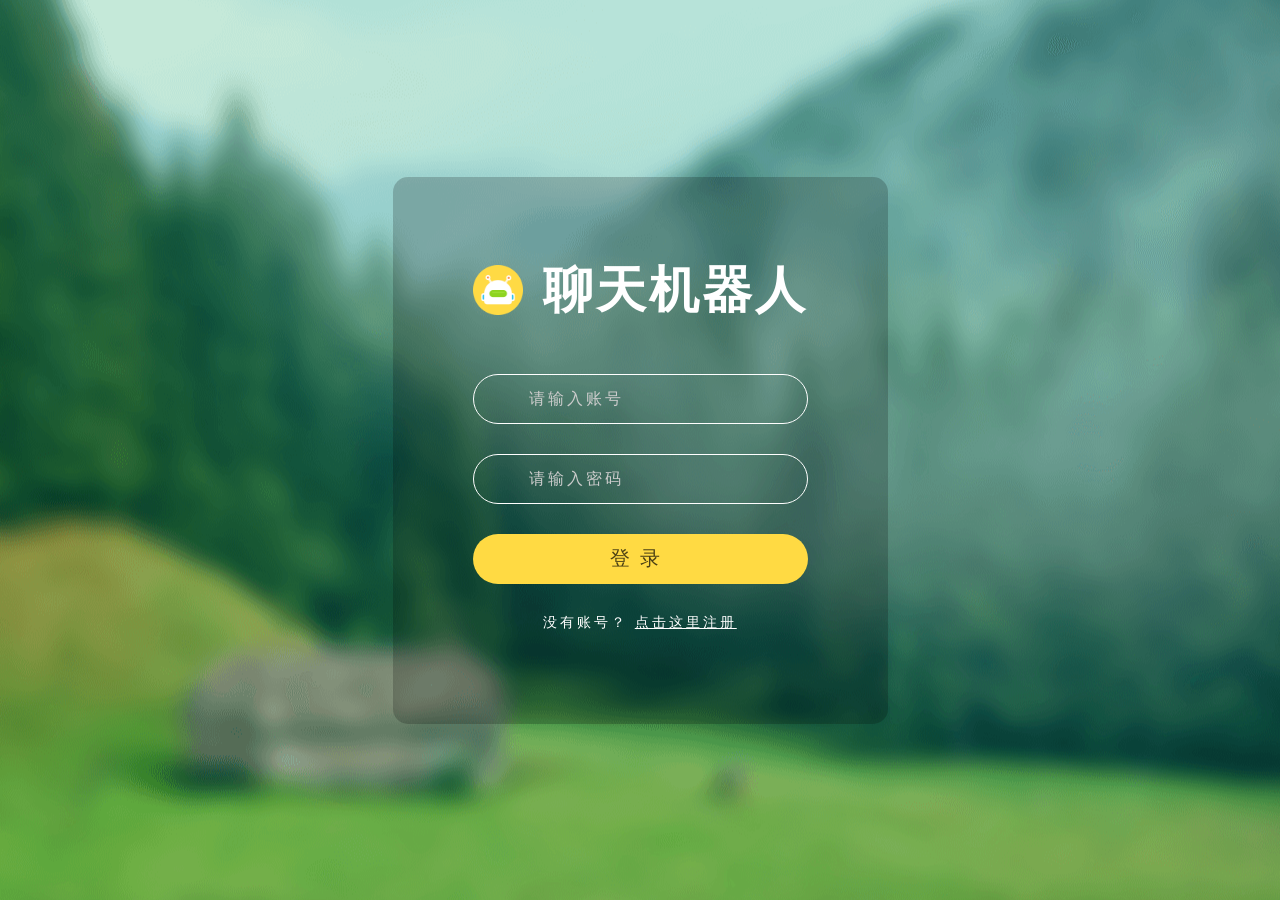
<file: index.html>
<!DOCTYPE html>
<html lang="en">
  <head>
    <meta charset="UTF-8" />
    <meta http-equiv="X-UA-Compatible" content="IE=edge" />
    <meta name="viewport" content="width=device-width, initial-scale=1.0" />
    <title>聊天机器人-聊天频道</title>
    <link rel="shortcut icon" href="./asset/favicon.ico" type="image/x-icon" />
    <link rel="stylesheet" href="./css/common.css" />
    <link rel="stylesheet" href="./css/index.css" />
  </head>
  <body>
    <div class="container">
      <div class="main">
        <h1 class="main-title">
          <img src="./asset/robot.png" alt="" />
          AI 聊天机器人
        </h1>
        <div class="chat-container">
         
        </div>
        <form class="msg-container">
          <input
            type="text"
            id="txtMsg"
            placeholder="在这里输入要发送的消息，按回车键即可发送"
          />
          <button>发送</button>
        </form>
      </div>
      <div class="aside">
        <img src="./asset/avatar.png" class="aside-avatar" alt="" />
        <p id="nickname" class="aside-name"></p>
        <p id="loginId" class="aside-account"></p>
      </div>
      <div class="close">
        <i class="iconfont icon-close"></i>
      </div>
    </div>
    <script src="./js/api.js"></script>
    <script src="./js/indexInit.js"></script>
  </body>
</html>
</file>
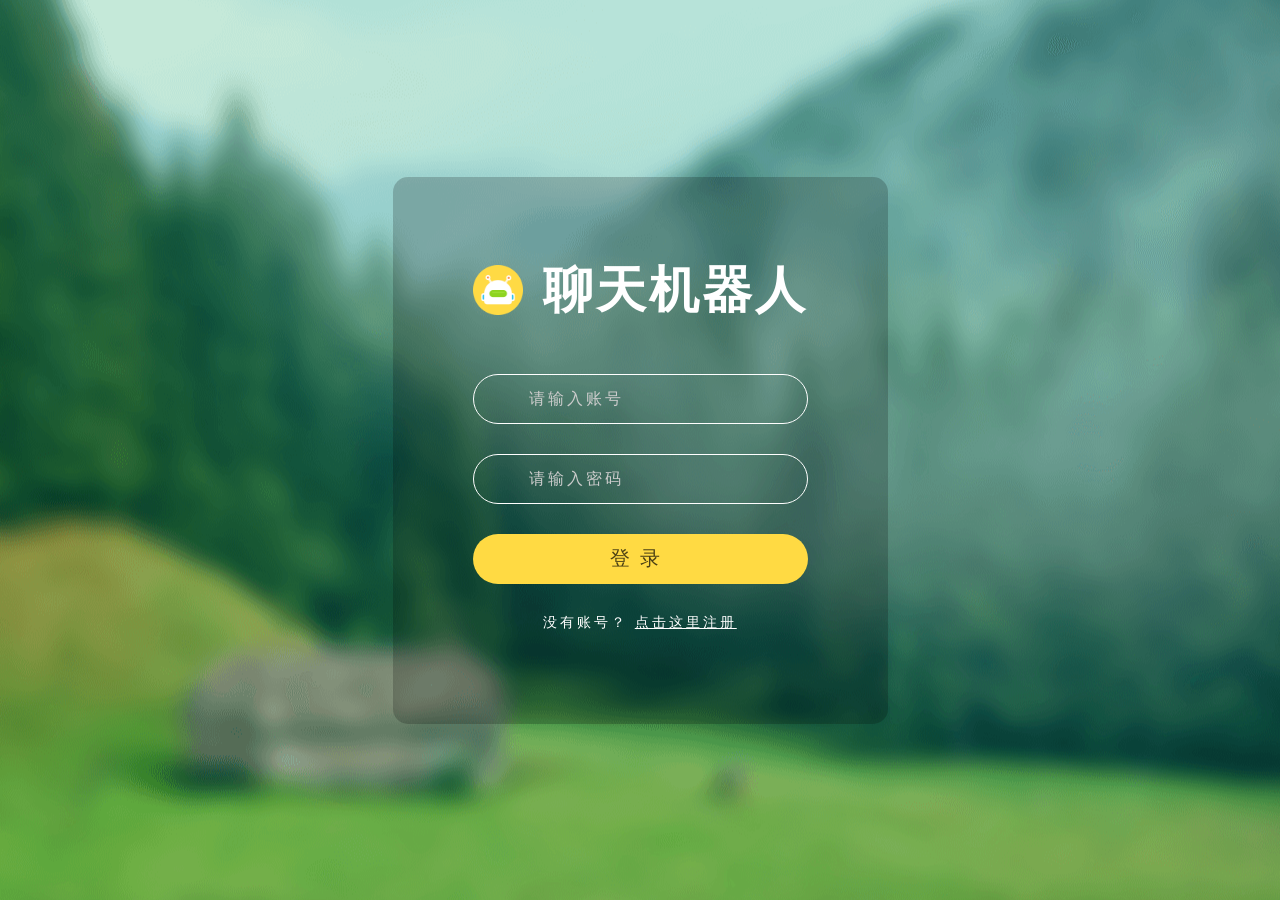
<file: login.html>
<!DOCTYPE html>
<html lang="en">
  <head>
    <meta charset="UTF-8" />
    <meta http-equiv="X-UA-Compatible" content="IE=edge" />
    <meta name="viewport" content="width=device-width, initial-scale=1.0" />
    <title>聊天机器人-用户登录</title>
    <link rel="shortcut icon" href="./asset/favicon.ico" type="image/x-icon" />
    <link rel="stylesheet" href="./css/common.css" />
    <link rel="stylesheet" href="./css/user.css" />
  </head>
  <body>
    <form class="user-form">
      <h1 class="title">
        <img src="./asset/robot.png" alt="" />
        聊天机器人
      </h1>
      <div class="form-group">
        <i class="iconfont icon-zhanghao"></i>
        <input
          id="txtLoginId"
          name="loginId"
          type="text"
          max="20"
          placeholder="请输入账号"
          class="txt"
        />
        <p class="err"></p>
      </div>
      <div class="form-group">
        <i class="iconfont icon-mima"></i>
        <input
          id="txtLoginPwd"
          name="loginPwd"
          type="password"
          max="20"
          placeholder="请输入密码"
          class="txt"
        />
        <p class="err"></p>
      </div>
      <div class="form-group">
        <button class="submit">登录</button>
      </div>
      <div class="form-group">
        <p class="msg">
          没有账号？
          <a href="./reg.html">点击这里注册</a>
        </p>
      </div>
    </form>
    <script src="./js/api.js"></script>
    <script src="./js/login.js"></script>
  </body>
</html>
</file>
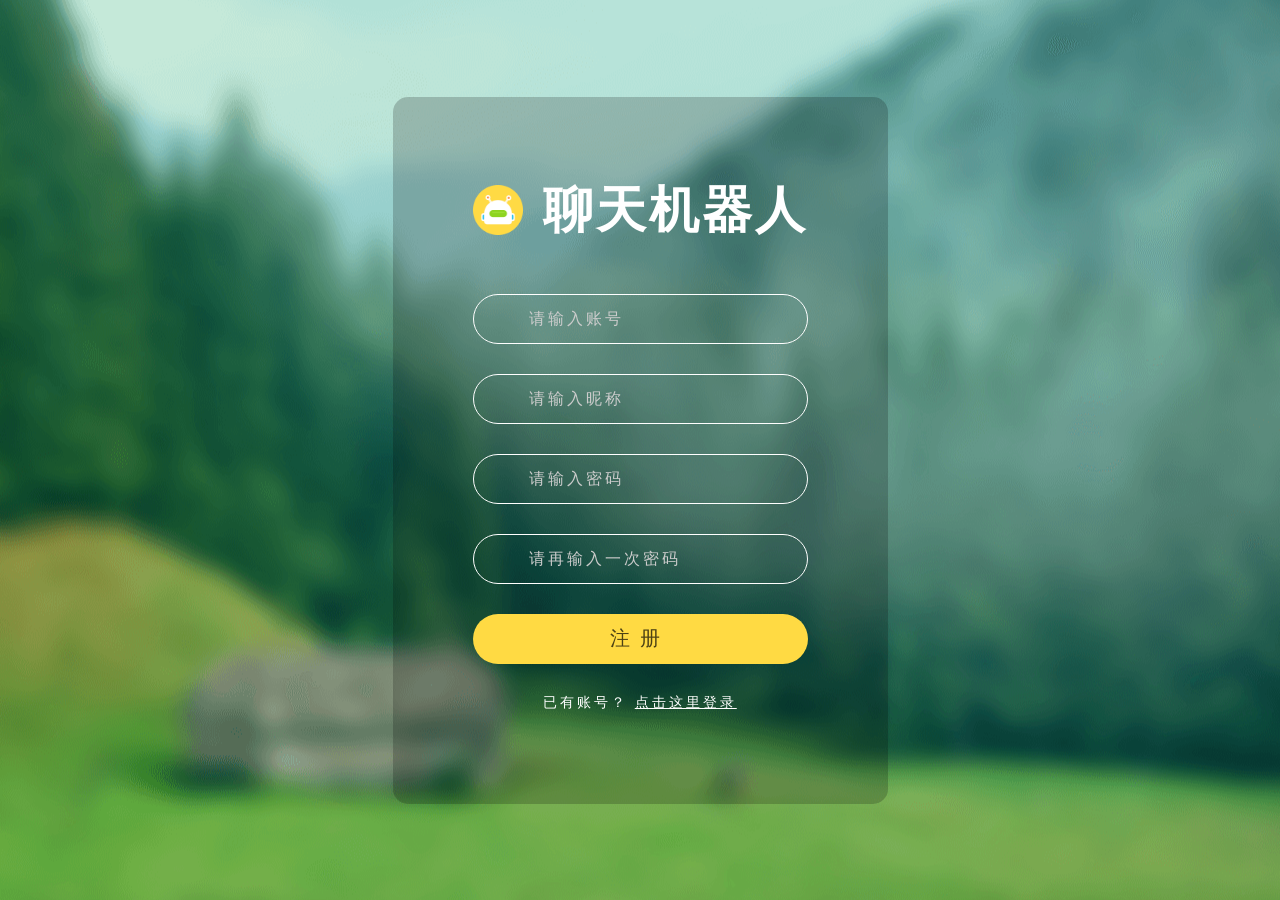
<file: reg.html>
<!DOCTYPE html>
<html lang="en">
  <head>
    <meta charset="UTF-8" />
    <meta http-equiv="X-UA-Compatible" content="IE=edge" />
    <meta name="viewport" content="width=device-width, initial-scale=1.0" />
    <title>聊天机器人-用户注册</title>
    <link rel="shortcut icon" href="./asset/favicon.ico" type="image/x-icon" />
    <link rel="stylesheet" href="./css/common.css" />
    <link rel="stylesheet" href="./css/user.css" />
  </head>
  <body>
    <form class="user-form">
      <h1 class="title">
        <img src="./asset/robot.png" alt="" />
        聊天机器人
      </h1>
      <div class="form-group">
        <i class="iconfont icon-zhanghao"></i>
        <input
          id="txtLoginId"
          name="loginId"
          type="text"
          max="20"
          placeholder="请输入账号"
          class="txt"
        />
        <p class="err"></p>
      </div>
      <div class="form-group">
        <i class="iconfont icon-zhanghao"></i>
        <input
          id="txtNickname"
          name="nickname"
          type="text"
          max="20"
          placeholder="请输入昵称"
          class="txt"
        />
        <p class="err"></p>
      </div>
      <div class="form-group">
        <i class="iconfont icon-mima"></i>
        <input
          id="txtLoginPwd"
          name="loginPwd"
          type="password"
          max="20"
          placeholder="请输入密码"
          class="txt"
        />
        <p class="err"></p>
      </div>
      <div class="form-group">
        <i class="iconfont icon-mima"></i>
        <input
          type="password"
          id="txtLoginPwdConfirm"
          max="20"
          placeholder="请再输入一次密码"
          class="txt"
        />
        <p class="err"></p>
      </div>
      <div class="form-group">
        <button class="submit">注册</button>
      </div>
      <div class="form-group">
        <p class="msg">
          已有账号？
          <a href="./login.html">点击这里登录</a>
        </p>
      </div>
    </form>
    <script src="./js/api.js"></script>
    <script src="./js/reg.js"></script>
  </body>
</html>
</file>
<file: css/common.css>
@import url('//at.alicdn.com/t/font_3318742_9901gcdpweg.css');

* {
  margin: 0;
  padding: 0;
  box-sizing: border-box;
}
.iconfont {
  font-size: inherit;
  color: inherit;
}
::before,
::after {
  box-sizing: border-box;
}

a {
  color: inherit;
  text-decoration: none;
}

body {
  display: flex;
  height: 100vh;
  justify-content: center;
  align-items: center;
}
</file>
<file: css/index.css>
body {
  background: url(../asset/bg2.jpg) no-repeat center/100% 100%;
}

.container {
  width: 870px;
  height: 600px;
  background: #fff;
  display: flex;
  position: relative;
  box-shadow: 0 0 30px rgba(0, 0, 0, 0.2);

  color: #333;
}
.close {
  position: absolute;
  right: 10px;
  top: 10px;
  font-size: 30px;
  color: #aaa;
  background: #eee;
  width: 40px;
  height: 40px;
  line-height: 40px;
  text-align: center;
  border-radius: 50%;
  cursor: pointer;
  transition: 0.2s;
}
.close:hover {
  background: #ccc;
  color: #888;
}

.main {
  width: 600px;
  flex: 0 0 auto;
}
.aside {
  flex: 1 0 auto;
  padding-top: 80px;
  border-left: 1px solid #eee;
}
.aside-avatar {
  width: 80px;
  height: 80px;
  border-radius: 50%;
  float: left;
  margin-left: 20px;
  margin-right: 10px;
}
.aside-name {
  font-weight: bold;
  margin-top: 18px;
  font-size: 20px;
  width: 128px;
  overflow: hidden;
  white-space: nowrap;
  text-overflow: ellipsis;
}
.aside-account {
  color: #ccc;
  margin-top: 5px;
  width: 128px;
  overflow: hidden;
  white-space: nowrap;
  text-overflow: ellipsis;
}

.main {
  display: flex;
  flex-direction: column;
}
.main-title {
  height: 50px;
  line-height: 50px;
  display: flex;
  align-items: center;
  font-size: 20px;
  background: #eceff1;
  flex: 0 0 auto;
  padding-left: 20px;
}
.main-title img {
  width: 30px;
  height: 30px;
  border-radius: 50%;
  margin-right: 10px;
}

.chat-container {
  height: 430px;
  overflow: hidden scroll;
  padding: 20px;
  background: #f5f5f5;
  scroll-behavior: smooth;
}
.chat-container::-webkit-scrollbar {
  width: 5px;
  height: 13px;
}
.chat-container::-webkit-scrollbar-thumb {
  background-color: rgba(0, 0, 0, 0.5);
  background-clip: padding-box;
  border-radius: 5px;
}

.chat-item {
  padding-bottom: 25px;
  display: flex;
  position: relative;
  width: 100%;
  margin-bottom: 10px;
}
.chat-avatar {
  width: 40px;
  height: 40px;
  border-radius: 50%;
  margin-right: 10px;
  flex: 0 0 auto;
}
.chat-content {
  font-size: 14px;
  border: 1px solid #d8d8d8;
  padding: 8px;
  background-color: #fff;
  border: 1px solid #d8d8d8;
  border-radius: 6px;
  position: relative;
  filter: drop-shadow(0 0 5px rgba(0, 0, 0, 0.1));
  line-height: 1.5;
  max-width: 450px;
}
.chat-content::after {
  content: '';
  background: inherit;
  position: absolute;
  width: 12px;
  height: 12px;
  border: inherit;
  left: -6px;
  top: 11px;
  transform: rotate(45deg);
  border-right-color: transparent;
  border-top-color: transparent;
}
.chat-date {
  position: absolute;
  color: #ccc;
  font-size: 12px;
  left: 50px;
  bottom: 5px;
}
.chat-item.me {
  flex-direction: row-reverse;
}
.chat-item.me .chat-avatar {
  margin-right: 0;
  margin-left: 10px;
}
.chat-item.me .chat-content {
  background: #98e855;
  border-color: #88cf4d;
}
.chat-item.me .chat-content::after {
  left: auto;
  right: -6px;
  border-left-color: transparent;
  border-bottom-color: transparent;
  border-right-color: inherit;
  border-top-color: inherit;
}
.chat-item.me .chat-date {
  left: auto;
  right: 50px;
}
.msg-container {
  display: flex;
  justify-content: flex-end;
  align-items: end;
  flex: 1 0 auto;
  padding: 20px;
  background: #fff;
  position: relative;
  border-top: 1px solid #eee;
}
.msg-container input {
  position: absolute;
  border: none;
  outline: none;
  resize: none;
  left: 20px;
  top: 20px;
  width: calc(100% - 40px);
  font-size: 16px;
  color: #333;
}
.msg-container button {
  background-color: #59b573;
  width: 68px;
  line-height: 32px;
  color: #fff;
  text-align: center;
  border-radius: 3px;
  cursor: pointer;
  border: none;
  outline: none;
  cursor: pointer;
  margin-left: 10px;
}
.msg-container button:hover {
  background-color: #66c982;
}
.msg-container button:active {
  background-color: #458e5a;
}
</file>
<file: css/user.css>
body {
  background: url(../asset/bg1.png) no-repeat center;
}

.user-form {
  border-radius: 15px;
  padding: 30px 80px;
  font-size: 14px;
  color: #fff;
  letter-spacing: 3px;
  background: rgba(0, 0, 0, 0.2);
}
.user-form a {
  text-decoration: underline;
}

.title {
  font-size: 50px;
  display: flex;
  align-items: center;
  justify-content: center;
  margin: 50px auto;
}
.title img {
  height: 50px;
  margin-right: 20px;
}

.form-group {
  height: 80px;
  padding-bottom: 30px;
  position: relative;
}
.form-group .txt {
  width: 100%;
  height: 100%;
  border: 1px solid #fff;
  background: transparent;
  color: #fff;
  font-size: 16px;
  letter-spacing: 3px;
  outline: none;
  border-radius: 25px;
  padding-right: 20px;
  padding-left: 55px;
}
.form-group .txt::placeholder {
  color: #ccc;
}
.form-group .iconfont {
  position: absolute;
  left: 20px;
  font-size: 24px;
  color: #ccc;
  top: 13px;
}
.form-group .err {
  position: absolute;
  left: 20px;
  bottom: 8px;
  color: #ff8e03;
}
.form-group .submit {
  width: 100%;
  height: 100%;
  font-size: 20px;
  letter-spacing: 10px;
  border-radius: 25px;
  outline: none;
  border: none;
  cursor: pointer;
  color: rgba(0, 0, 0, 0.7);
  background: #ffda43;
  transition: 0.2s;
}
.form-group .submit:hover {
  background: #ffe57b;
}
.form-group .submit:active {
  background: #d4b534;
}
.form-group .msg {
  text-align: center;
}
</file>
